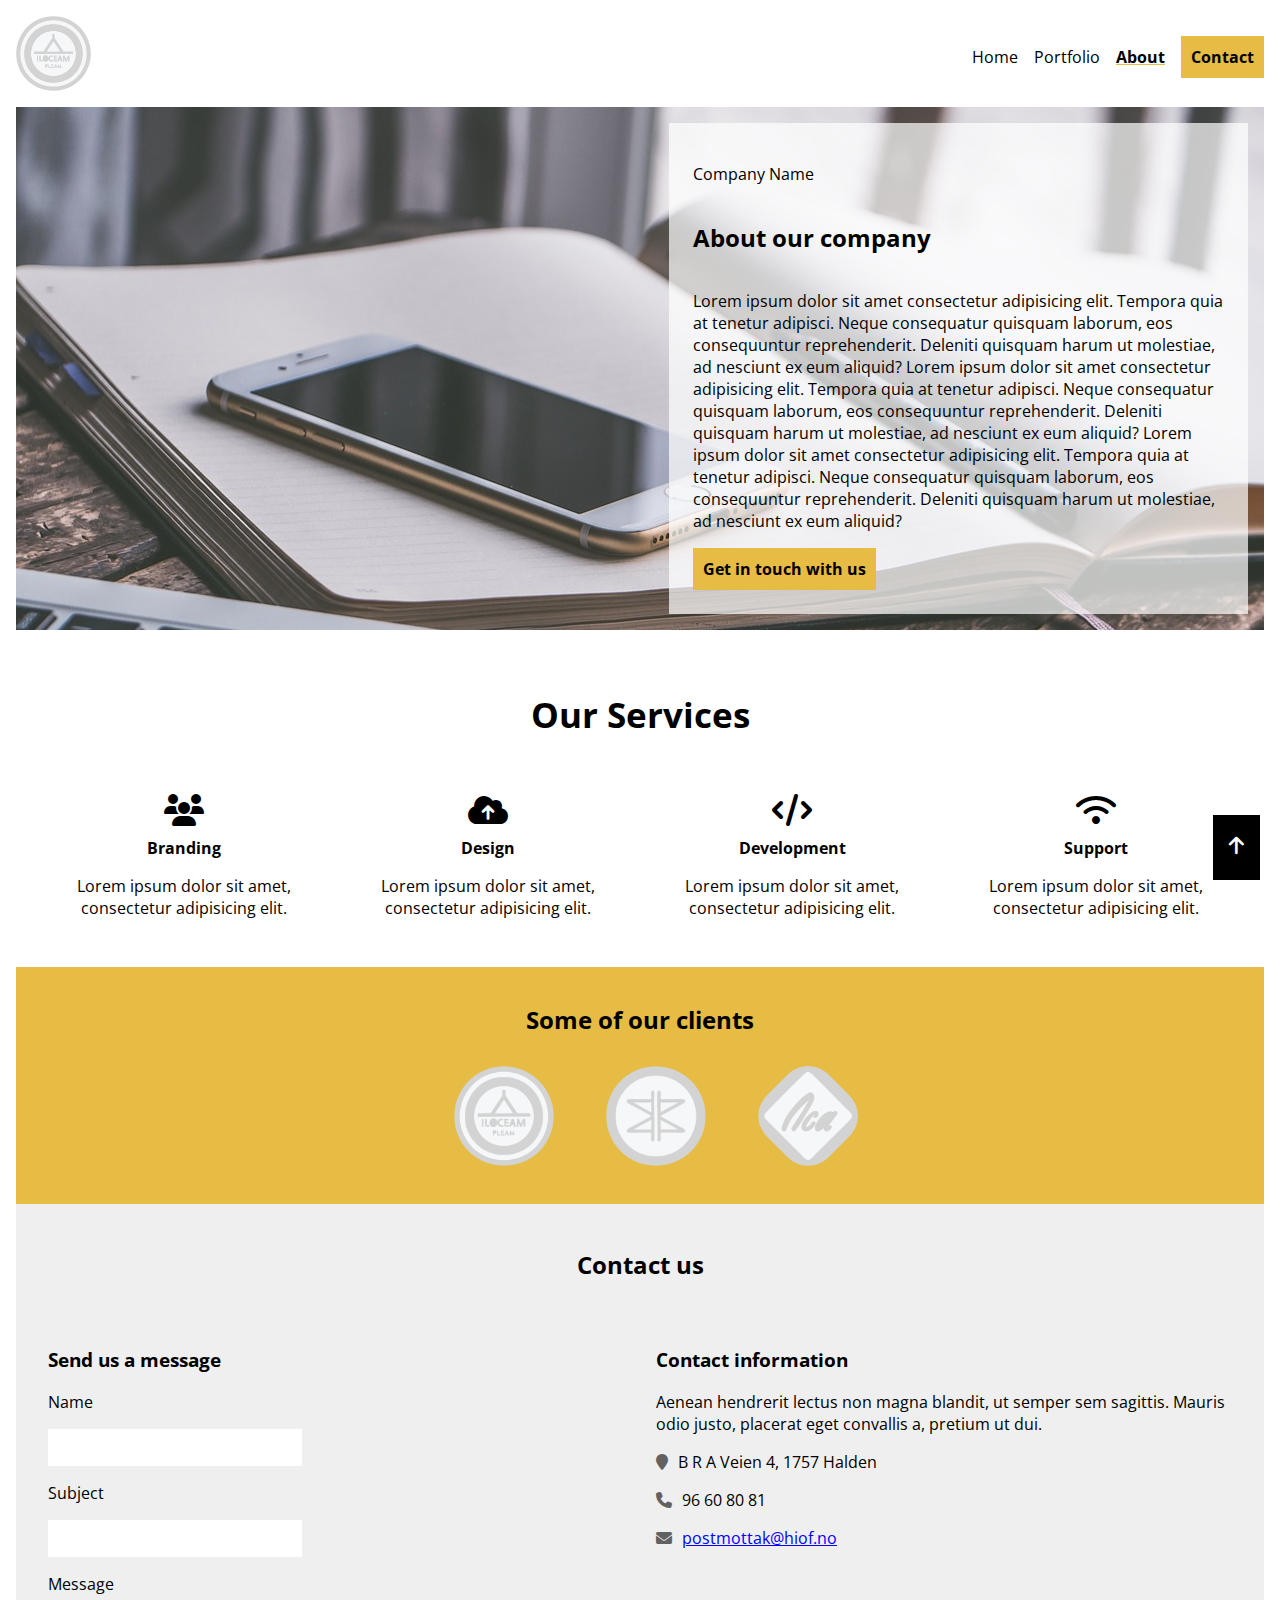
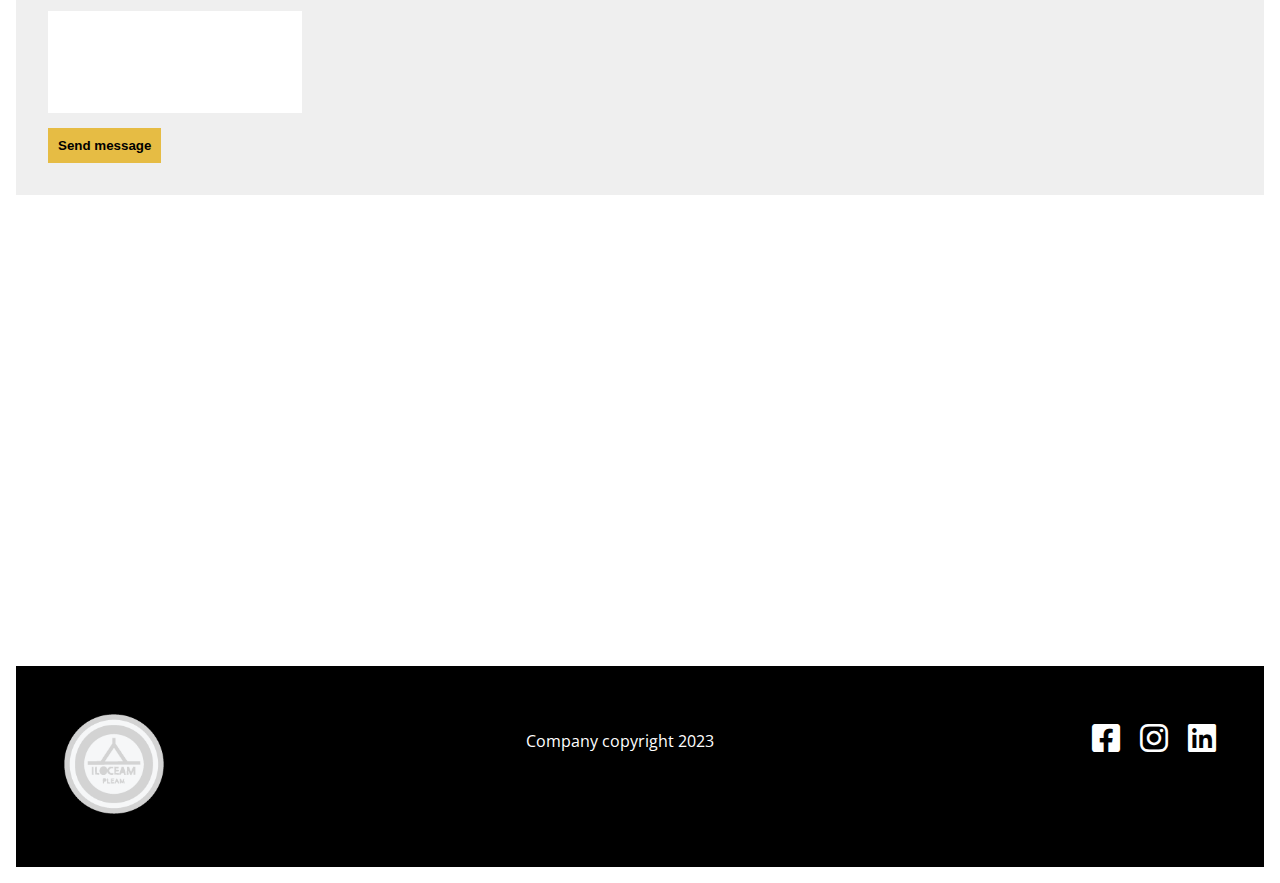
<file: about.html>
<!DOCTYPE html>
<html lang="en">

<head>
    <meta charset="UTF-8">
    <meta name="viewport" content="width=device-width, initial-scale=1.0">
    <link rel="stylesheet" href="css/style.css" type="text/css">
    <link href="css/font/css/fontawesome.css" rel="stylesheet">
    <link href="css/font/css/solid.css" rel="stylesheet">
    <link href="css/font/css/brands.css" rel="stylesheet">
    <link rel="stylesheet" href="https://fonts.googleapis.com/css?family=Open+Sans&display=swap">

    <meta property="og:description" content="Website for an upcoming business">
    <meta property="og:type" content="website">

    <title>About</title>
</head>

<body>
    <header>
        <nav>
            <a href="index.html" itemprop="logo" class="logo"><img src="media/logo1.png" alt="logo"></a>
            <ul class="navbar">
                <li><a href="index.html">Home</a></li>
                <li><a href="products.html">Portfolio</a></li>
                <li class="here"><a href="about.html">About</a></li>
                <li id="libtn"><a class="btn2" href="#c-top">Contact</a></li>
            </ul>

        </nav>

    </header>
    <main itemscope itemtype="https://schema.org/Organization">
        <section itemprop="image" class="compan">
            <section class="empty"> <!--Pynt-->
            </section>
            <article class="compan1">
                <p itemprop="name">Company Name</p>
                <h2>About our company</h2>
                <p>Lorem ipsum dolor sit amet consectetur adipisicing elit. Tempora quia at tenetur adipisci.
                    Neque consequatur quisquam laborum, eos consequuntur reprehenderit.
                    Deleniti quisquam harum ut molestiae, ad nesciunt ex eum aliquid? Lorem ipsum dolor sit amet
                    consectetur adipisicing elit. Tempora quia at tenetur adipisci.
                    Neque consequatur quisquam laborum, eos consequuntur reprehenderit.
                    Deleniti quisquam harum ut molestiae, ad nesciunt ex eum aliquid? Lorem ipsum dolor sit amet
                    consectetur adipisicing elit. Tempora quia at tenetur adipisci.
                    Neque consequatur quisquam laborum, eos consequuntur reprehenderit.
                    Deleniti quisquam harum ut molestiae, ad nesciunt ex eum aliquid? </p>
                <a href="#c-top" class="more1">Get in touch with us</a>
            </article>
        </section>
        <section>
            <a href="#top">
                <i class="fa-solid fa-arrow-up fa-lg" style="color: #ffffff;"></i>
            </a>
        </section>
        <section class="service"> <!--Services-->
            <section itemprop="makesOffer" class="top">
                <h2>Our Services</h2>
            </section>
            <section class="row">
                <section>
                    <i class="fa-solid fa-users fa-2xl" style="color: #000000;"></i>
                    <p class="bold">Branding</p>
                    <p>Lorem ipsum dolor sit amet, consectetur adipisicing elit.</p>
                </section>
                <section>
                    <i class="fa-solid fa-cloud-arrow-up fa-2xl" style="color: #000000;"></i>
                    <p class="bold">Design</p>
                    <p>Lorem ipsum dolor sit amet, consectetur adipisicing elit.</p>
                </section>
                <section>
                    <i class="fa-solid fa-code fa-2xl" style="color: #000000;"></i>
                    <p class="bold">Development</p>
                    <p>Lorem ipsum dolor sit amet, consectetur adipisicing elit.</p>
                </section>
                <section>
                    <i class="fa-solid fa-wifi fa-2xl" style="color: #000000;"></i>
                    <p class="bold">Support</p>
                    <p>Lorem ipsum dolor sit amet, consectetur adipisicing elit.</p>
                </section>
            </section>
        </section>
        <section class="client">
            <h2>Some of our clients</h2>
            <section class="client-sub"> <!--logos-->
                <img src="media/logo1.png" alt="">
                <img src="media/logo2.png" alt="">
                <img src="media/logo3.png" alt="">
            </section>
        </section>
        <section id="c-top">
            <h2>Contact us</h2>
        </section>
        <section id="contacttop">
            <section class="contact1"> <!--Kontakt-->
                <h3>Send us a message</h3>
                <p>Name</p>
                <input type="text" name="name" class="in1">
                <p>Subject</p>
                <input type="text" name="subject" class="in1">
                <p>Message</p>
                <input type="text" name="message" id="in2">
                <button class="btn3">Send message</button>
            </section>
            <section class="contact2"> <!--Kontakt information-->
                <h3>Contact information</h3>
                <p>Aenean hendrerit lectus non magna blandit, ut semper sem sagittis. Mauris odio justo,
                    placerat eget
                    convallis a, pretium ut dui.</p>
                <p itemprop="location"><i class="fa-solid fa-location-pin" style="color: #616161;"></i>B R A Veien 4,
                    1757 Halden
                </p>

                <p itemprop="telephone"><i class="fa-solid fa-phone" style="color: #616161;"></i>96 60 80 81</p>

                <a itemprop="email" id="post" href="mailto:"> <i class="fa-solid fa-envelope"
                        style="color: #616161;"></i>postmottak@hiof.no</a>
            </section>
        </section>
        <section>
            <iframe
                src="https://www.google.com/maps/embed?pb=!1m18!1m12!1m3!1d2047.1882765433838!2d11.350228376771934!3d59.129250227020506!2m3!1f0!2f0!3f0!3m2!1i1024!2i768!4f13.1!3m3!1m2!1s0x464412f0d344246f%3A0x4e47f19c99b253b1!2s%C3%98stfold%20University%20College!5e0!3m2!1sen!2sno!4v1700749595697!5m2!1sen!2sno"
                width="500" height="450" style="border:0;" allowfullscreen="" id="map" loading="lazy"
                referrerpolicy="no-referrer-when-downgrade"></iframe>
            <!--Lærte dette fra 
                https://blog.hubspot.com/website/how-to-embed-google-map-in-html
            -->
        </section>

    </main>
    <footer>
        <section class="copyright">
            <section>
                <a href="index.html" itemprop="logo" class="logo1"><img src="media/logo1.png" alt="logo"></a>
            </section>
            <section itemprop="copyrightHolder">
                <p>Company copyright 2023</p>
            </section>
            <section class="socials">
                <a href="https://www.facebook.com/">
                    <i class="fa-brands fa-square-facebook fa-2xl" style="color: #ffffff;"></i>
                </a>
                <a href="http://www.instagram.com/">
                    <i class="fa-brands fa-instagram fa-2xl" style="color: #ffffff;"></i>
                </a>
                <a href="https://www.linkedin.com/">
                    <i class="fa-brands fa-linkedin fa-2xl" style="color: #ffffff;"></i>
                </a>
            </section>
        </section>

    </footer>

</body>

</html>
</file>
<file: css/style.css>
body {
    font-family: "Open sans", sans-serif;
    max-width: 1600px;
}

header,
main,
footer {
    padding: 0.5rem;
}

/* headline part */

a {
    text-decoration: none;
    color: black;
}


header nav {
    display: flex;
    justify-content: space-between;


}

.logo {
    display: flex;
    justify-content: center;
    height: 75px;

}

.navbar {
    justify-content: right;
    list-style: none;
}

.headline {
    text-align: center;
    padding-bottom: 3rem;
    position: relative;
    overflow: hidden;
    background-color: rgba(255, 255, 255, 0.3);


}

.headline h1 {
    justify-content: center;
    padding-top: 2rem;

}

.lore {
    padding-left: 20%;
    padding-right: 20%;
}

#video {
    display: flex;
    position: absolute;
    width: 100%;
    z-index: -1;
    height: 100%;
    object-fit: cover;
}

#vidimg {
    display: flex;
    position: absolute;
    width: 100%;
    z-index: -1;
    height: 100%;
}

.portline {
    text-align: center;
    background-image: url('../media/desk1.jpg');
    /* 
    Jeg lærte denne delen av koden fra https://www.w3schools.com/html/html_images_background.asp

    Bildet er tatt fra https://pixabay.com/photos/laptop-mockup-graphics-tablet-2838921/ 
    */
    background-size: cover;
    height: 250px;
    position: relative;
}


.portline h1 {
    padding-top: 100px;
    font-size: 45px
}

.portline1 {
    background-color: rgba(255, 255, 255, 0.5);
    height: 250px;
}

.here {
    text-decoration: underline #e6bd43;
    color: black;
    font-weight: bold;
}

.fa-arrow-up {
    position: fixed;
    bottom: 20px;
    right: 20px;
    background-color: #000000;
    height: 50px;
    padding: 1rem;
    height: 35px;
    padding-top: 30px;
    padding-bottom: 0;
}


/* Under head */

.subhead {
    display: flex;
    flex-direction: column;
    text-align: center;
    padding-top: 2rem;
    padding-bottom: 3rem;
}

.subhead h2 {
    height: 5px;

}

.comp {
    display: flex;
    padding-top: 2rem;
    padding-left: 3rem;
    padding-bottom: 2rem;
    background-color: #e6bc44;
}

.comp h2 {
    height: 5px;
}

#comp1 {
    display: flex;
    flex-direction: column;
    padding-left: 3rem;
    padding-bottom: 3rem;
    padding-right: 3rem;
}

.compan {
    display: flex;
    background-image: url(../media/comp.jpg);
    /* Bildet tatt fra https://pixabay.com/photos/business-computer-mobile-smartphone-2846221/
    */
}

.empty {
    flex: 1.2;
}

.compan1 {
    display: flex;
    flex-direction: column;
    background-color: rgba(255, 255, 255, 0.7);
    ;
    flex: 1;
    margin: 1rem;
    padding: 1.5rem;
}

.more {
    border: 3px solid;
    padding: 10px;
    width: fit-content;
    font-weight: bold;
}

.more:hover {
    background-color: #000000;
    color: #e6bc44;
}

.more1 {
    padding: 10px;
    font-weight: bold;
    max-width: fit-content;
    background-color: #e6bc44;
}

.more1:hover {
    background-color: #000000;
    color: #e6bc44;

}

.service {
    display: flex;
    flex-direction: column;
    text-align: center;
    padding-top: 2rem;
}

.service h2 {
    font-size: 35px;
}

.row {
    display: flex;
    padding: 1rem;


}

.row section {
    padding: 1rem;

}

.bold {
    font-weight: bold;
}

hr {
    border: 1px solid #e6bc44;
}

.jobbar {
    display: flex;
    list-style: none;
    padding-top: 20px;
    justify-content: flex-start;
    padding-left: 0;
}

.job {
    border: 2px solid;
    padding: 5px;
    margin-right: 10px;

}

.job:hover {
    background-color: black;
    color: #e6bc44;
    border: black;
}

#branding {
    padding-top: 1rem;
}

.brandimg {
    display: flex;
    flex-wrap: wrap;
    justify-content: center;
}

.imgplace {
    display: flex;
    flex-grow: 1;
    justify-content: space-between;
    padding-top: 1rem;
    flex-direction: column;
    padding-right: 20px;
    font-weight: bold;
    max-width: 350px;
    min-width: 200px;
    transition: 3s;
    margin: auto;
}

/* Lærte om transition fra https://thoughtbot.com/blog/transitions-and-transforms

*/

.imgplace1 {
    display: flex;
    flex-direction: column;
    max-width: 350px;
    min-width: 200px;
    margin-left: 60px;
}

.imgplace1 img {
    width: 500px;
    flex: 1;
    transition: 3s;
}



/* Lærte det om "hover" fra https://www.educative.io/answers/how-to-enlarge-an-image-on-hover-in-html
*/

.imgplace:hover {
    transform: scale(1.1);
}

.imgplace1 img:hover {
    transform: scale(1.1);
}



.client {
    background-color: #e6bc44;
    text-align: center;
    padding-bottom: 3rem;
    padding-top: 1rem;
}

.client img {
    padding-left: 2rem;
    max-width: 100px;
}

.client-sub {
    display: flex;
    justify-content: center;
    flex-wrap: wrap;
}

.client-sub img {
    margin: 10px;
}

#c-top {
    text-align: center;
    background-color: #efefef;
    margin-top: -20px;
    margin-bottom: -20px;
    padding-top: 1.5rem;
    padding-bottom: 1rem;
    font-weight: bolder;
}


#contacttop {
    display: flex;
    background-color: #efefef;
    overflow: hidden;
    padding: 1rem;
}

.contact1 {
    flex: 1;
    padding: 1rem;
}

.contact2 {
    flex: 1;
    padding: 1rem;
}

.in1 {
    border: none;
    height: 35px;
    width: 250px;
}

#in2 {
    border: none;
    height: 100px;
    width: 250px;
}

.btn1 {
    background-color: #e6bc44;
    padding: 10px;
    margin-top: 15px;
    border: none;
    font-weight: bold;
}

.btn1:hover {
    color: #e6bc44;
    background-color: black;
}

.btn2 {
    background-color: #e6bc44;
    padding: 10px;
    border: none;
    font-weight: bold;
}

.btn2:hover {
    color: #e6bc44;
    background-color: black;
}

.btn3 {
    background-color: #e6bc44;
    display: flex;
    padding: 10px;
    margin-top: 15px;
    border: none;
    font-weight: bold;
}

.btn3:hover {
    color: #e6bc44;
    background-color: black;
}

#post {
    text-decoration: underline;
    color: blue;
}

.fa-location-pin {
    padding-right: 10px;
}

.fa-phone {
    padding-right: 10px;
}

.fa-envelope {
    padding-right: 10px;
}

/* Footer */

.signup {
    background-color: #f3f0f1;
    display: flex;
    flex-direction: column;
    text-align: center;
    padding: 3rem;
}

.signup h2 {
    font-size: 50px;
}

.inputs {
    border: none;
    height: 40px;
    margin-bottom: 1rem;
}

#btn {
    background-color: #e6bc44;
    display: inline-block;
    padding: 10px;
    font-weight: 1000;
}

#btn:hover {
    background-color: #000000;
    color: #e6bc44;

}

.copyright {
    display: flex;
    justify-content: space-between;
    background-color: black;
    color: white;
    text-align: center;
    padding: 3rem;
}

#map {
    width: 100%;
}

.logo1 img {
    height: 100px;
}

.socials i {
    padding-left: 1rem;
    margin-top: 1.5rem;
}

/* Media qurues */

@media only screen and (min-width:600px) {

    .navbar {
        display: flex;
        flex-direction: row;
        gap: 1rem;
        list-style: none;
        margin: 0;
        padding-top: 30px;
    }

    #vidimg {
        display: none;
    }

    .imgplace1 {}


}

@media only screen and (max-width:1135px) {


    .imgplace1 {
        margin: auto;
        padding-right: 20px;
    }

    .imgplace1 img {
        width: 350px;

    }

}

@media only screen and (max-width:600px) {
    header nav {
        display: flex;
        flex-direction: column;
        text-align: center;
    }

    .logo {
        height: 100%;
    }

    .navbar {
        gap: 1rem;
        padding-right: 2.5rem;
    }

    .navbar li {
        margin-bottom: 0.5rem;
    }

    #libtn {
        margin-top: 1rem;
    }

    #video {
        display: none;
    }

    .brandimg {
        display: flex;
        flex-direction: column;
        padding-left: 1rem;

    }

    .imgplace:hover {
        transform: scale(1.0);
    }

    .imgplace1 {
        padding-left: 1rem;
        padding-right: 1rem;
    }

    .imgplace1 img {
        width: 100%;
    }

    .imgplace1:hover {
        transform: scale(1.0);
    }

    .empty {
        flex: 0;
    }

    .compan {
        padding: 3rem;
    }

    #contacttop {
        flex-direction: column;
    }

    .in1 {
        width: 370px;


    }

}

@media only screen and (max-width:760px) {

    .comp {
        flex-direction: column;

    }

    .comp img {
        padding-right: 2rem;
    }

    .row {
        flex-direction: column;
    }

    .copyright {
        display: flex;
        flex-direction: column;
    }


}
</file>
<file: css/font/css/solid.css>
/*!
 * Font Awesome Free 6.4.2 by @fontawesome - https://fontawesome.com
 * License - https://fontawesome.com/license/free (Icons: CC BY 4.0, Fonts: SIL OFL 1.1, Code: MIT License)
 * Copyright 2023 Fonticons, Inc.
 */
:root, :host {
  --fa-style-family-classic: 'Font Awesome 6 Free';
  --fa-font-solid: normal 900 1em/1 'Font Awesome 6 Free'; }

@font-face {
  font-family: 'Font Awesome 6 Free';
  font-style: normal;
  font-weight: 900;
  font-display: block;
  src: url("../webfonts/fa-solid-900.woff2") format("woff2"), url("../webfonts/fa-solid-900.ttf") format("truetype"); }

.fas,
.fa-solid {
  font-weight: 900; }
</file>
<file: css/font/css/brands.css>
/*!
 * Font Awesome Free 6.4.2 by @fontawesome - https://fontawesome.com
 * License - https://fontawesome.com/license/free (Icons: CC BY 4.0, Fonts: SIL OFL 1.1, Code: MIT License)
 * Copyright 2023 Fonticons, Inc.
 */
:root, :host {
  --fa-style-family-brands: 'Font Awesome 6 Brands';
  --fa-font-brands: normal 400 1em/1 'Font Awesome 6 Brands'; }

@font-face {
  font-family: 'Font Awesome 6 Brands';
  font-style: normal;
  font-weight: 400;
  font-display: block;
  src: url("../webfonts/fa-brands-400.woff2") format("woff2"), url("../webfonts/fa-brands-400.ttf") format("truetype"); }

.fab,
.fa-brands {
  font-weight: 400; }

.fa-monero:before {
  content: "\f3d0"; }

.fa-hooli:before {
  content: "\f427"; }

.fa-yelp:before {
  content: "\f1e9"; }

.fa-cc-visa:before {
  content: "\f1f0"; }

.fa-lastfm:before {
  content: "\f202"; }

.fa-shopware:before {
  content: "\f5b5"; }

.fa-creative-commons-nc:before {
  content: "\f4e8"; }

.fa-aws:before {
  content: "\f375"; }

.fa-redhat:before {
  content: "\f7bc"; }

.fa-yoast:before {
  content: "\f2b1"; }

.fa-cloudflare:before {
  content: "\e07d"; }

.fa-ups:before {
  content: "\f7e0"; }

.fa-wpexplorer:before {
  content: "\f2de"; }

.fa-dyalog:before {
  content: "\f399"; }

.fa-bity:before {
  content: "\f37a"; }

.fa-stackpath:before {
  content: "\f842"; }

.fa-buysellads:before {
  content: "\f20d"; }

.fa-first-order:before {
  content: "\f2b0"; }

.fa-modx:before {
  content: "\f285"; }

.fa-guilded:before {
  content: "\e07e"; }

.fa-vnv:before {
  content: "\f40b"; }

.fa-square-js:before {
  content: "\f3b9"; }

.fa-js-square:before {
  content: "\f3b9"; }

.fa-microsoft:before {
  content: "\f3ca"; }

.fa-qq:before {
  content: "\f1d6"; }

.fa-orcid:before {
  content: "\f8d2"; }

.fa-java:before {
  content: "\f4e4"; }

.fa-invision:before {
  content: "\f7b0"; }

.fa-creative-commons-pd-alt:before {
  content: "\f4ed"; }

.fa-centercode:before {
  content: "\f380"; }

.fa-glide-g:before {
  content: "\f2a6"; }

.fa-drupal:before {
  content: "\f1a9"; }

.fa-hire-a-helper:before {
  content: "\f3b0"; }

.fa-creative-commons-by:before {
  content: "\f4e7"; }

.fa-unity:before {
  content: "\e049"; }

.fa-whmcs:before {
  content: "\f40d"; }

.fa-rocketchat:before {
  content: "\f3e8"; }

.fa-vk:before {
  content: "\f189"; }

.fa-untappd:before {
  content: "\f405"; }

.fa-mailchimp:before {
  content: "\f59e"; }

.fa-css3-alt:before {
  content: "\f38b"; }

.fa-square-reddit:before {
  content: "\f1a2"; }

.fa-reddit-square:before {
  content: "\f1a2"; }

.fa-vimeo-v:before {
  content: "\f27d"; }

.fa-contao:before {
  content: "\f26d"; }

.fa-square-font-awesome:before {
  content: "\e5ad"; }

.fa-deskpro:before {
  content: "\f38f"; }

.fa-sistrix:before {
  content: "\f3ee"; }

.fa-square-instagram:before {
  content: "\e055"; }

.fa-instagram-square:before {
  content: "\e055"; }

.fa-battle-net:before {
  content: "\f835"; }

.fa-the-red-yeti:before {
  content: "\f69d"; }

.fa-square-hacker-news:before {
  content: "\f3af"; }

.fa-hacker-news-square:before {
  content: "\f3af"; }

.fa-edge:before {
  content: "\f282"; }

.fa-threads:before {
  content: "\e618"; }

.fa-napster:before {
  content: "\f3d2"; }

.fa-square-snapchat:before {
  content: "\f2ad"; }

.fa-snapchat-square:before {
  content: "\f2ad"; }

.fa-google-plus-g:before {
  content: "\f0d5"; }

.fa-artstation:before {
  content: "\f77a"; }

.fa-markdown:before {
  content: "\f60f"; }

.fa-sourcetree:before {
  content: "\f7d3"; }

.fa-google-plus:before {
  content: "\f2b3"; }

.fa-diaspora:before {
  content: "\f791"; }

.fa-foursquare:before {
  content: "\f180"; }

.fa-stack-overflow:before {
  content: "\f16c"; }

.fa-github-alt:before {
  content: "\f113"; }

.fa-phoenix-squadron:before {
  content: "\f511"; }

.fa-pagelines:before {
  content: "\f18c"; }

.fa-algolia:before {
  content: "\f36c"; }

.fa-red-river:before {
  content: "\f3e3"; }

.fa-creative-commons-sa:before {
  content: "\f4ef"; }

.fa-safari:before {
  content: "\f267"; }

.fa-google:before {
  content: "\f1a0"; }

.fa-square-font-awesome-stroke:before {
  content: "\f35c"; }

.fa-font-awesome-alt:before {
  content: "\f35c"; }

.fa-atlassian:before {
  content: "\f77b"; }

.fa-linkedin-in:before {
  content: "\f0e1"; }

.fa-digital-ocean:before {
  content: "\f391"; }

.fa-nimblr:before {
  content: "\f5a8"; }

.fa-chromecast:before {
  content: "\f838"; }

.fa-evernote:before {
  content: "\f839"; }

.fa-hacker-news:before {
  content: "\f1d4"; }

.fa-creative-commons-sampling:before {
  content: "\f4f0"; }

.fa-adversal:before {
  content: "\f36a"; }

.fa-creative-commons:before {
  content: "\f25e"; }

.fa-watchman-monitoring:before {
  content: "\e087"; }

.fa-fonticons:before {
  content: "\f280"; }

.fa-weixin:before {
  content: "\f1d7"; }

.fa-shirtsinbulk:before {
  content: "\f214"; }

.fa-codepen:before {
  content: "\f1cb"; }

.fa-git-alt:before {
  content: "\f841"; }

.fa-lyft:before {
  content: "\f3c3"; }

.fa-rev:before {
  content: "\f5b2"; }

.fa-windows:before {
  content: "\f17a"; }

.fa-wizards-of-the-coast:before {
  content: "\f730"; }

.fa-square-viadeo:before {
  content: "\f2aa"; }

.fa-viadeo-square:before {
  content: "\f2aa"; }

.fa-meetup:before {
  content: "\f2e0"; }

.fa-centos:before {
  content: "\f789"; }

.fa-adn:before {
  content: "\f170"; }

.fa-cloudsmith:before {
  content: "\f384"; }

.fa-pied-piper-alt:before {
  content: "\f1a8"; }

.fa-square-dribbble:before {
  content: "\f397"; }

.fa-dribbble-square:before {
  content: "\f397"; }

.fa-codiepie:before {
  content: "\f284"; }

.fa-node:before {
  content: "\f419"; }

.fa-mix:before {
  content: "\f3cb"; }

.fa-steam:before {
  content: "\f1b6"; }

.fa-cc-apple-pay:before {
  content: "\f416"; }

.fa-scribd:before {
  content: "\f28a"; }

.fa-debian:before {
  content: "\e60b"; }

.fa-openid:before {
  content: "\f19b"; }

.fa-instalod:before {
  content: "\e081"; }

.fa-expeditedssl:before {
  content: "\f23e"; }

.fa-sellcast:before {
  content: "\f2da"; }

.fa-square-twitter:before {
  content: "\f081"; }

.fa-twitter-square:before {
  content: "\f081"; }

.fa-r-project:before {
  content: "\f4f7"; }

.fa-delicious:before {
  content: "\f1a5"; }

.fa-freebsd:before {
  content: "\f3a4"; }

.fa-vuejs:before {
  content: "\f41f"; }

.fa-accusoft:before {
  content: "\f369"; }

.fa-ioxhost:before {
  content: "\f208"; }

.fa-fonticons-fi:before {
  content: "\f3a2"; }

.fa-app-store:before {
  content: "\f36f"; }

.fa-cc-mastercard:before {
  content: "\f1f1"; }

.fa-itunes-note:before {
  content: "\f3b5"; }

.fa-golang:before {
  content: "\e40f"; }

.fa-kickstarter:before {
  content: "\f3bb"; }

.fa-grav:before {
  content: "\f2d6"; }

.fa-weibo:before {
  content: "\f18a"; }

.fa-uncharted:before {
  content: "\e084"; }

.fa-firstdraft:before {
  content: "\f3a1"; }

.fa-square-youtube:before {
  content: "\f431"; }

.fa-youtube-square:before {
  content: "\f431"; }

.fa-wikipedia-w:before {
  content: "\f266"; }

.fa-wpressr:before {
  content: "\f3e4"; }

.fa-rendact:before {
  content: "\f3e4"; }

.fa-angellist:before {
  content: "\f209"; }

.fa-galactic-republic:before {
  content: "\f50c"; }

.fa-nfc-directional:before {
  content: "\e530"; }

.fa-skype:before {
  content: "\f17e"; }

.fa-joget:before {
  content: "\f3b7"; }

.fa-fedora:before {
  content: "\f798"; }

.fa-stripe-s:before {
  content: "\f42a"; }

.fa-meta:before {
  content: "\e49b"; }

.fa-laravel:before {
  content: "\f3bd"; }

.fa-hotjar:before {
  content: "\f3b1"; }

.fa-bluetooth-b:before {
  content: "\f294"; }

.fa-sticker-mule:before {
  content: "\f3f7"; }

.fa-creative-commons-zero:before {
  content: "\f4f3"; }

.fa-hips:before {
  content: "\f452"; }

.fa-behance:before {
  content: "\f1b4"; }

.fa-reddit:before {
  content: "\f1a1"; }

.fa-discord:before {
  content: "\f392"; }

.fa-chrome:before {
  content: "\f268"; }

.fa-app-store-ios:before {
  content: "\f370"; }

.fa-cc-discover:before {
  content: "\f1f2"; }

.fa-wpbeginner:before {
  content: "\f297"; }

.fa-confluence:before {
  content: "\f78d"; }

.fa-mdb:before {
  content: "\f8ca"; }

.fa-dochub:before {
  content: "\f394"; }

.fa-accessible-icon:before {
  content: "\f368"; }

.fa-ebay:before {
  content: "\f4f4"; }

.fa-amazon:before {
  content: "\f270"; }

.fa-unsplash:before {
  content: "\e07c"; }

.fa-yarn:before {
  content: "\f7e3"; }

.fa-square-steam:before {
  content: "\f1b7"; }

.fa-steam-square:before {
  content: "\f1b7"; }

.fa-500px:before {
  content: "\f26e"; }

.fa-square-vimeo:before {
  content: "\f194"; }

.fa-vimeo-square:before {
  content: "\f194"; }

.fa-asymmetrik:before {
  content: "\f372"; }

.fa-font-awesome:before {
  content: "\f2b4"; }

.fa-font-awesome-flag:before {
  content: "\f2b4"; }

.fa-font-awesome-logo-full:before {
  content: "\f2b4"; }

.fa-gratipay:before {
  content: "\f184"; }

.fa-apple:before {
  content: "\f179"; }

.fa-hive:before {
  content: "\e07f"; }

.fa-gitkraken:before {
  content: "\f3a6"; }

.fa-keybase:before {
  content: "\f4f5"; }

.fa-apple-pay:before {
  content: "\f415"; }

.fa-padlet:before {
  content: "\e4a0"; }

.fa-amazon-pay:before {
  content: "\f42c"; }

.fa-square-github:before {
  content: "\f092"; }

.fa-github-square:before {
  content: "\f092"; }

.fa-stumbleupon:before {
  content: "\f1a4"; }

.fa-fedex:before {
  content: "\f797"; }

.fa-phoenix-framework:before {
  content: "\f3dc"; }

.fa-shopify:before {
  content: "\e057"; }

.fa-neos:before {
  content: "\f612"; }

.fa-square-threads:before {
  content: "\e619"; }

.fa-hackerrank:before {
  content: "\f5f7"; }

.fa-researchgate:before {
  content: "\f4f8"; }

.fa-swift:before {
  content: "\f8e1"; }

.fa-angular:before {
  content: "\f420"; }

.fa-speakap:before {
  content: "\f3f3"; }

.fa-angrycreative:before {
  content: "\f36e"; }

.fa-y-combinator:before {
  content: "\f23b"; }

.fa-empire:before {
  content: "\f1d1"; }

.fa-envira:before {
  content: "\f299"; }

.fa-square-gitlab:before {
  content: "\e5ae"; }

.fa-gitlab-square:before {
  content: "\e5ae"; }

.fa-studiovinari:before {
  content: "\f3f8"; }

.fa-pied-piper:before {
  content: "\f2ae"; }

.fa-wordpress:before {
  content: "\f19a"; }

.fa-product-hunt:before {
  content: "\f288"; }

.fa-firefox:before {
  content: "\f269"; }

.fa-linode:before {
  content: "\f2b8"; }

.fa-goodreads:before {
  content: "\f3a8"; }

.fa-square-odnoklassniki:before {
  content: "\f264"; }

.fa-odnoklassniki-square:before {
  content: "\f264"; }

.fa-jsfiddle:before {
  content: "\f1cc"; }

.fa-sith:before {
  content: "\f512"; }

.fa-themeisle:before {
  content: "\f2b2"; }

.fa-page4:before {
  content: "\f3d7"; }

.fa-hashnode:before {
  content: "\e499"; }

.fa-react:before {
  content: "\f41b"; }

.fa-cc-paypal:before {
  content: "\f1f4"; }

.fa-squarespace:before {
  content: "\f5be"; }

.fa-cc-stripe:before {
  content: "\f1f5"; }

.fa-creative-commons-share:before {
  content: "\f4f2"; }

.fa-bitcoin:before {
  content: "\f379"; }

.fa-keycdn:before {
  content: "\f3ba"; }

.fa-opera:before {
  content: "\f26a"; }

.fa-itch-io:before {
  content: "\f83a"; }

.fa-umbraco:before {
  content: "\f8e8"; }

.fa-galactic-senate:before {
  content: "\f50d"; }

.fa-ubuntu:before {
  content: "\f7df"; }

.fa-draft2digital:before {
  content: "\f396"; }

.fa-stripe:before {
  content: "\f429"; }

.fa-houzz:before {
  content: "\f27c"; }

.fa-gg:before {
  content: "\f260"; }

.fa-dhl:before {
  content: "\f790"; }

.fa-square-pinterest:before {
  content: "\f0d3"; }

.fa-pinterest-square:before {
  content: "\f0d3"; }

.fa-xing:before {
  content: "\f168"; }

.fa-blackberry:before {
  content: "\f37b"; }

.fa-creative-commons-pd:before {
  content: "\f4ec"; }

.fa-playstation:before {
  content: "\f3df"; }

.fa-quinscape:before {
  content: "\f459"; }

.fa-less:before {
  content: "\f41d"; }

.fa-blogger-b:before {
  content: "\f37d"; }

.fa-opencart:before {
  content: "\f23d"; }

.fa-vine:before {
  content: "\f1ca"; }

.fa-paypal:before {
  content: "\f1ed"; }

.fa-gitlab:before {
  content: "\f296"; }

.fa-typo3:before {
  content: "\f42b"; }

.fa-reddit-alien:before {
  content: "\f281"; }

.fa-yahoo:before {
  content: "\f19e"; }

.fa-dailymotion:before {
  content: "\e052"; }

.fa-affiliatetheme:before {
  content: "\f36b"; }

.fa-pied-piper-pp:before {
  content: "\f1a7"; }

.fa-bootstrap:before {
  content: "\f836"; }

.fa-odnoklassniki:before {
  content: "\f263"; }

.fa-nfc-symbol:before {
  content: "\e531"; }

.fa-ethereum:before {
  content: "\f42e"; }

.fa-speaker-deck:before {
  content: "\f83c"; }

.fa-creative-commons-nc-eu:before {
  content: "\f4e9"; }

.fa-patreon:before {
  content: "\f3d9"; }

.fa-avianex:before {
  content: "\f374"; }

.fa-ello:before {
  content: "\f5f1"; }

.fa-gofore:before {
  content: "\f3a7"; }

.fa-bimobject:before {
  content: "\f378"; }

.fa-facebook-f:before {
  content: "\f39e"; }

.fa-square-google-plus:before {
  content: "\f0d4"; }

.fa-google-plus-square:before {
  content: "\f0d4"; }

.fa-mandalorian:before {
  content: "\f50f"; }

.fa-first-order-alt:before {
  content: "\f50a"; }

.fa-osi:before {
  content: "\f41a"; }

.fa-google-wallet:before {
  content: "\f1ee"; }

.fa-d-and-d-beyond:before {
  content: "\f6ca"; }

.fa-periscope:before {
  content: "\f3da"; }

.fa-fulcrum:before {
  content: "\f50b"; }

.fa-cloudscale:before {
  content: "\f383"; }

.fa-forumbee:before {
  content: "\f211"; }

.fa-mizuni:before {
  content: "\f3cc"; }

.fa-schlix:before {
  content: "\f3ea"; }

.fa-square-xing:before {
  content: "\f169"; }

.fa-xing-square:before {
  content: "\f169"; }

.fa-bandcamp:before {
  content: "\f2d5"; }

.fa-wpforms:before {
  content: "\f298"; }

.fa-cloudversify:before {
  content: "\f385"; }

.fa-usps:before {
  content: "\f7e1"; }

.fa-megaport:before {
  content: "\f5a3"; }

.fa-magento:before {
  content: "\f3c4"; }

.fa-spotify:before {
  content: "\f1bc"; }

.fa-optin-monster:before {
  content: "\f23c"; }

.fa-fly:before {
  content: "\f417"; }

.fa-aviato:before {
  content: "\f421"; }

.fa-itunes:before {
  content: "\f3b4"; }

.fa-cuttlefish:before {
  content: "\f38c"; }

.fa-blogger:before {
  content: "\f37c"; }

.fa-flickr:before {
  content: "\f16e"; }

.fa-viber:before {
  content: "\f409"; }

.fa-soundcloud:before {
  content: "\f1be"; }

.fa-digg:before {
  content: "\f1a6"; }

.fa-tencent-weibo:before {
  content: "\f1d5"; }

.fa-symfony:before {
  content: "\f83d"; }

.fa-maxcdn:before {
  content: "\f136"; }

.fa-etsy:before {
  content: "\f2d7"; }

.fa-facebook-messenger:before {
  content: "\f39f"; }

.fa-audible:before {
  content: "\f373"; }

.fa-think-peaks:before {
  content: "\f731"; }

.fa-bilibili:before {
  content: "\e3d9"; }

.fa-erlang:before {
  content: "\f39d"; }

.fa-x-twitter:before {
  content: "\e61b"; }

.fa-cotton-bureau:before {
  content: "\f89e"; }

.fa-dashcube:before {
  content: "\f210"; }

.fa-42-group:before {
  content: "\e080"; }

.fa-innosoft:before {
  content: "\e080"; }

.fa-stack-exchange:before {
  content: "\f18d"; }

.fa-elementor:before {
  content: "\f430"; }

.fa-square-pied-piper:before {
  content: "\e01e"; }

.fa-pied-piper-square:before {
  content: "\e01e"; }

.fa-creative-commons-nd:before {
  content: "\f4eb"; }

.fa-palfed:before {
  content: "\f3d8"; }

.fa-superpowers:before {
  content: "\f2dd"; }

.fa-resolving:before {
  content: "\f3e7"; }

.fa-xbox:before {
  content: "\f412"; }

.fa-searchengin:before {
  content: "\f3eb"; }

.fa-tiktok:before {
  content: "\e07b"; }

.fa-square-facebook:before {
  content: "\f082"; }

.fa-facebook-square:before {
  content: "\f082"; }

.fa-renren:before {
  content: "\f18b"; }

.fa-linux:before {
  content: "\f17c"; }

.fa-glide:before {
  content: "\f2a5"; }

.fa-linkedin:before {
  content: "\f08c"; }

.fa-hubspot:before {
  content: "\f3b2"; }

.fa-deploydog:before {
  content: "\f38e"; }

.fa-twitch:before {
  content: "\f1e8"; }

.fa-ravelry:before {
  content: "\f2d9"; }

.fa-mixer:before {
  content: "\e056"; }

.fa-square-lastfm:before {
  content: "\f203"; }

.fa-lastfm-square:before {
  content: "\f203"; }

.fa-vimeo:before {
  content: "\f40a"; }

.fa-mendeley:before {
  content: "\f7b3"; }

.fa-uniregistry:before {
  content: "\f404"; }

.fa-figma:before {
  content: "\f799"; }

.fa-creative-commons-remix:before {
  content: "\f4ee"; }

.fa-cc-amazon-pay:before {
  content: "\f42d"; }

.fa-dropbox:before {
  content: "\f16b"; }

.fa-instagram:before {
  content: "\f16d"; }

.fa-cmplid:before {
  content: "\e360"; }

.fa-facebook:before {
  content: "\f09a"; }

.fa-gripfire:before {
  content: "\f3ac"; }

.fa-jedi-order:before {
  content: "\f50e"; }

.fa-uikit:before {
  content: "\f403"; }

.fa-fort-awesome-alt:before {
  content: "\f3a3"; }

.fa-phabricator:before {
  content: "\f3db"; }

.fa-ussunnah:before {
  content: "\f407"; }

.fa-earlybirds:before {
  content: "\f39a"; }

.fa-trade-federation:before {
  content: "\f513"; }

.fa-autoprefixer:before {
  content: "\f41c"; }

.fa-whatsapp:before {
  content: "\f232"; }

.fa-slideshare:before {
  content: "\f1e7"; }

.fa-google-play:before {
  content: "\f3ab"; }

.fa-viadeo:before {
  content: "\f2a9"; }

.fa-line:before {
  content: "\f3c0"; }

.fa-google-drive:before {
  content: "\f3aa"; }

.fa-servicestack:before {
  content: "\f3ec"; }

.fa-simplybuilt:before {
  content: "\f215"; }

.fa-bitbucket:before {
  content: "\f171"; }

.fa-imdb:before {
  content: "\f2d8"; }

.fa-deezer:before {
  content: "\e077"; }

.fa-raspberry-pi:before {
  content: "\f7bb"; }

.fa-jira:before {
  content: "\f7b1"; }

.fa-docker:before {
  content: "\f395"; }

.fa-screenpal:before {
  content: "\e570"; }

.fa-bluetooth:before {
  content: "\f293"; }

.fa-gitter:before {
  content: "\f426"; }

.fa-d-and-d:before {
  content: "\f38d"; }

.fa-microblog:before {
  content: "\e01a"; }

.fa-cc-diners-club:before {
  content: "\f24c"; }

.fa-gg-circle:before {
  content: "\f261"; }

.fa-pied-piper-hat:before {
  content: "\f4e5"; }

.fa-kickstarter-k:before {
  content: "\f3bc"; }

.fa-yandex:before {
  content: "\f413"; }

.fa-readme:before {
  content: "\f4d5"; }

.fa-html5:before {
  content: "\f13b"; }

.fa-sellsy:before {
  content: "\f213"; }

.fa-sass:before {
  content: "\f41e"; }

.fa-wirsindhandwerk:before {
  content: "\e2d0"; }

.fa-wsh:before {
  content: "\e2d0"; }

.fa-buromobelexperte:before {
  content: "\f37f"; }

.fa-salesforce:before {
  content: "\f83b"; }

.fa-octopus-deploy:before {
  content: "\e082"; }

.fa-medapps:before {
  content: "\f3c6"; }

.fa-ns8:before {
  content: "\f3d5"; }

.fa-pinterest-p:before {
  content: "\f231"; }

.fa-apper:before {
  content: "\f371"; }

.fa-fort-awesome:before {
  content: "\f286"; }

.fa-waze:before {
  content: "\f83f"; }

.fa-cc-jcb:before {
  content: "\f24b"; }

.fa-snapchat:before {
  content: "\f2ab"; }

.fa-snapchat-ghost:before {
  content: "\f2ab"; }

.fa-fantasy-flight-games:before {
  content: "\f6dc"; }

.fa-rust:before {
  content: "\e07a"; }

.fa-wix:before {
  content: "\f5cf"; }

.fa-square-behance:before {
  content: "\f1b5"; }

.fa-behance-square:before {
  content: "\f1b5"; }

.fa-supple:before {
  content: "\f3f9"; }

.fa-rebel:before {
  content: "\f1d0"; }

.fa-css3:before {
  content: "\f13c"; }

.fa-staylinked:before {
  content: "\f3f5"; }

.fa-kaggle:before {
  content: "\f5fa"; }

.fa-space-awesome:before {
  content: "\e5ac"; }

.fa-deviantart:before {
  content: "\f1bd"; }

.fa-cpanel:before {
  content: "\f388"; }

.fa-goodreads-g:before {
  content: "\f3a9"; }

.fa-square-git:before {
  content: "\f1d2"; }

.fa-git-square:before {
  content: "\f1d2"; }

.fa-square-tumblr:before {
  content: "\f174"; }

.fa-tumblr-square:before {
  content: "\f174"; }

.fa-trello:before {
  content: "\f181"; }

.fa-creative-commons-nc-jp:before {
  content: "\f4ea"; }

.fa-get-pocket:before {
  content: "\f265"; }

.fa-perbyte:before {
  content: "\e083"; }

.fa-grunt:before {
  content: "\f3ad"; }

.fa-weebly:before {
  content: "\f5cc"; }

.fa-connectdevelop:before {
  content: "\f20e"; }

.fa-leanpub:before {
  content: "\f212"; }

.fa-black-tie:before {
  content: "\f27e"; }

.fa-themeco:before {
  content: "\f5c6"; }

.fa-python:before {
  content: "\f3e2"; }

.fa-android:before {
  content: "\f17b"; }

.fa-bots:before {
  content: "\e340"; }

.fa-free-code-camp:before {
  content: "\f2c5"; }

.fa-hornbill:before {
  content: "\f592"; }

.fa-js:before {
  content: "\f3b8"; }

.fa-ideal:before {
  content: "\e013"; }

.fa-git:before {
  content: "\f1d3"; }

.fa-dev:before {
  content: "\f6cc"; }

.fa-sketch:before {
  content: "\f7c6"; }

.fa-yandex-international:before {
  content: "\f414"; }

.fa-cc-amex:before {
  content: "\f1f3"; }

.fa-uber:before {
  content: "\f402"; }

.fa-github:before {
  content: "\f09b"; }

.fa-php:before {
  content: "\f457"; }

.fa-alipay:before {
  content: "\f642"; }

.fa-youtube:before {
  content: "\f167"; }

.fa-skyatlas:before {
  content: "\f216"; }

.fa-firefox-browser:before {
  content: "\e007"; }

.fa-replyd:before {
  content: "\f3e6"; }

.fa-suse:before {
  content: "\f7d6"; }

.fa-jenkins:before {
  content: "\f3b6"; }

.fa-twitter:before {
  content: "\f099"; }

.fa-rockrms:before {
  content: "\f3e9"; }

.fa-pinterest:before {
  content: "\f0d2"; }

.fa-buffer:before {
  content: "\f837"; }

.fa-npm:before {
  content: "\f3d4"; }

.fa-yammer:before {
  content: "\f840"; }

.fa-btc:before {
  content: "\f15a"; }

.fa-dribbble:before {
  content: "\f17d"; }

.fa-stumbleupon-circle:before {
  content: "\f1a3"; }

.fa-internet-explorer:before {
  content: "\f26b"; }

.fa-stubber:before {
  content: "\e5c7"; }

.fa-telegram:before {
  content: "\f2c6"; }

.fa-telegram-plane:before {
  content: "\f2c6"; }

.fa-old-republic:before {
  content: "\f510"; }

.fa-odysee:before {
  content: "\e5c6"; }

.fa-square-whatsapp:before {
  content: "\f40c"; }

.fa-whatsapp-square:before {
  content: "\f40c"; }

.fa-node-js:before {
  content: "\f3d3"; }

.fa-edge-legacy:before {
  content: "\e078"; }

.fa-slack:before {
  content: "\f198"; }

.fa-slack-hash:before {
  content: "\f198"; }

.fa-medrt:before {
  content: "\f3c8"; }

.fa-usb:before {
  content: "\f287"; }

.fa-tumblr:before {
  content: "\f173"; }

.fa-vaadin:before {
  content: "\f408"; }

.fa-quora:before {
  content: "\f2c4"; }

.fa-square-x-twitter:before {
  content: "\e61a"; }

.fa-reacteurope:before {
  content: "\f75d"; }

.fa-medium:before {
  content: "\f23a"; }

.fa-medium-m:before {
  content: "\f23a"; }

.fa-amilia:before {
  content: "\f36d"; }

.fa-mixcloud:before {
  content: "\f289"; }

.fa-flipboard:before {
  content: "\f44d"; }

.fa-viacoin:before {
  content: "\f237"; }

.fa-critical-role:before {
  content: "\f6c9"; }

.fa-sitrox:before {
  content: "\e44a"; }

.fa-discourse:before {
  content: "\f393"; }

.fa-joomla:before {
  content: "\f1aa"; }

.fa-mastodon:before {
  content: "\f4f6"; }

.fa-airbnb:before {
  content: "\f834"; }

.fa-wolf-pack-battalion:before {
  content: "\f514"; }

.fa-buy-n-large:before {
  content: "\f8a6"; }

.fa-gulp:before {
  content: "\f3ae"; }

.fa-creative-commons-sampling-plus:before {
  content: "\f4f1"; }

.fa-strava:before {
  content: "\f428"; }

.fa-ember:before {
  content: "\f423"; }

.fa-canadian-maple-leaf:before {
  content: "\f785"; }

.fa-teamspeak:before {
  content: "\f4f9"; }

.fa-pushed:before {
  content: "\f3e1"; }

.fa-wordpress-simple:before {
  content: "\f411"; }

.fa-nutritionix:before {
  content: "\f3d6"; }

.fa-wodu:before {
  content: "\e088"; }

.fa-google-pay:before {
  content: "\e079"; }

.fa-intercom:before {
  content: "\f7af"; }

.fa-zhihu:before {
  content: "\f63f"; }

.fa-korvue:before {
  content: "\f42f"; }

.fa-pix:before {
  content: "\e43a"; }

.fa-steam-symbol:before {
  content: "\f3f6"; }
</file>
